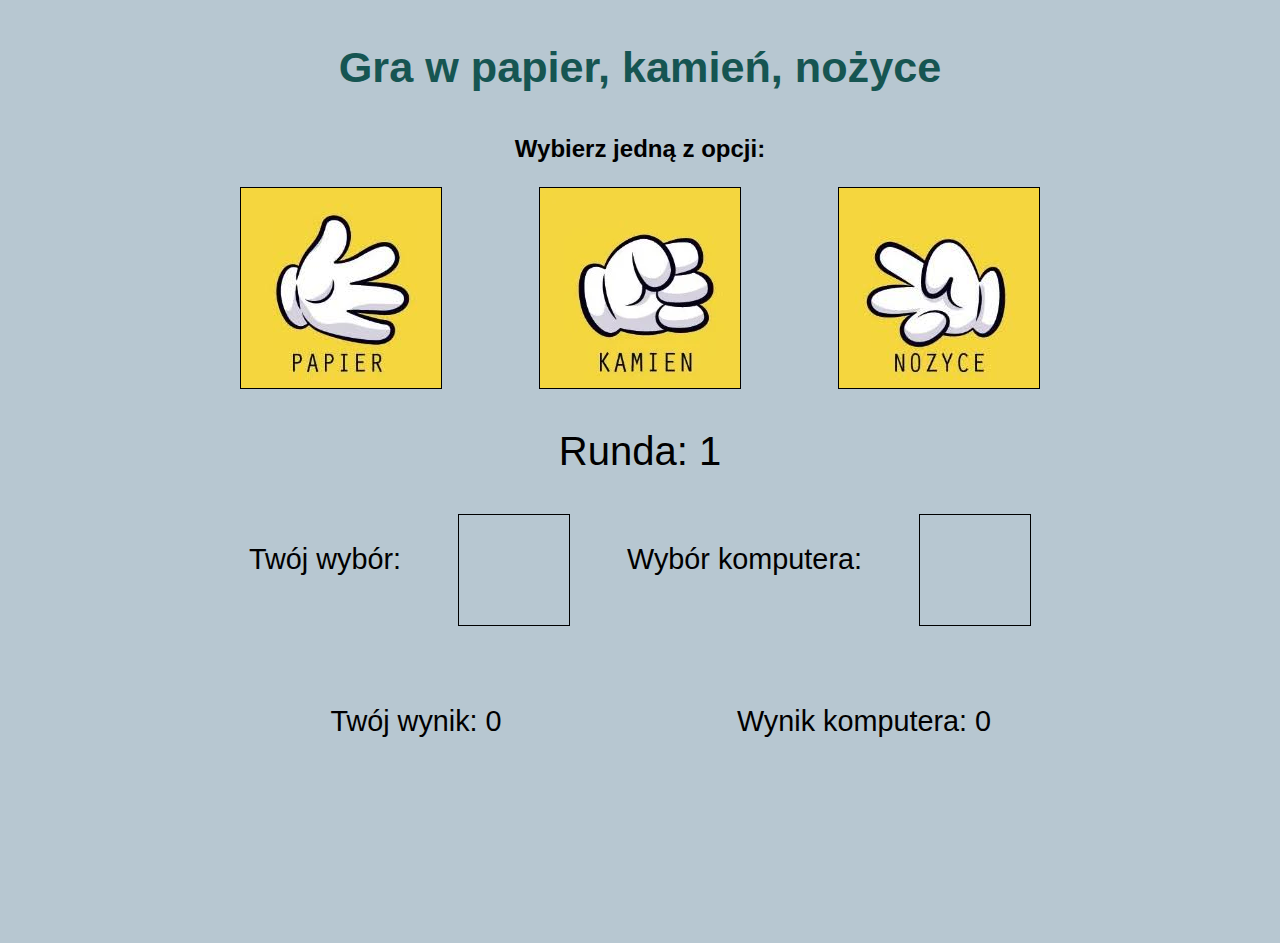
<file: index.html>
<!DOCTYPE html>
<html lang="pl">

<head>
    <meta charset="UTF-8">
    <meta name="viewport" content="width=device-width, initial-scale=1.0">
    <title>Papier kamień nożyce - gra</title>

    <link rel="stylesheet" type="text/css" href="style.css">
</head>

<body>
    <div id='container'>

        <h1>Gra w papier, kamień, nożyce</h1>
        <h2>Wybierz jedną z opcji:</h2>
        <div class='images'>
            <img class='papier' src='papier.jpg' alt='papier'></img>
            <img class='kamien' src='kamien.webp' alt='kamien'></img>
            <img class='nozyce' src='nozyce.jpg' alt='nozyce'></img>
        </div>
        <div class='round'>Runda:</div>
        <div class='choices'>

            <p>Twój wybór:</p>

            <div class='yourChoice'>
                <div class='square'></div>
            </div>

            <p>Wybór komputera:</p>

            <div class='computerChoice'>
                <div class='squareTwo'></div>
            </div>
        </div>
        <div style='clear: both;'></div>

        <div class='winner'> </div>
        <div class='results'>
            <div class='myResults'>Twój wynik:</div>
            <div class='computerResults'>Wynik komputera:</div>

        </div>

    </div>
    <script src="script.js"></script>
</body>

</html>
</file>
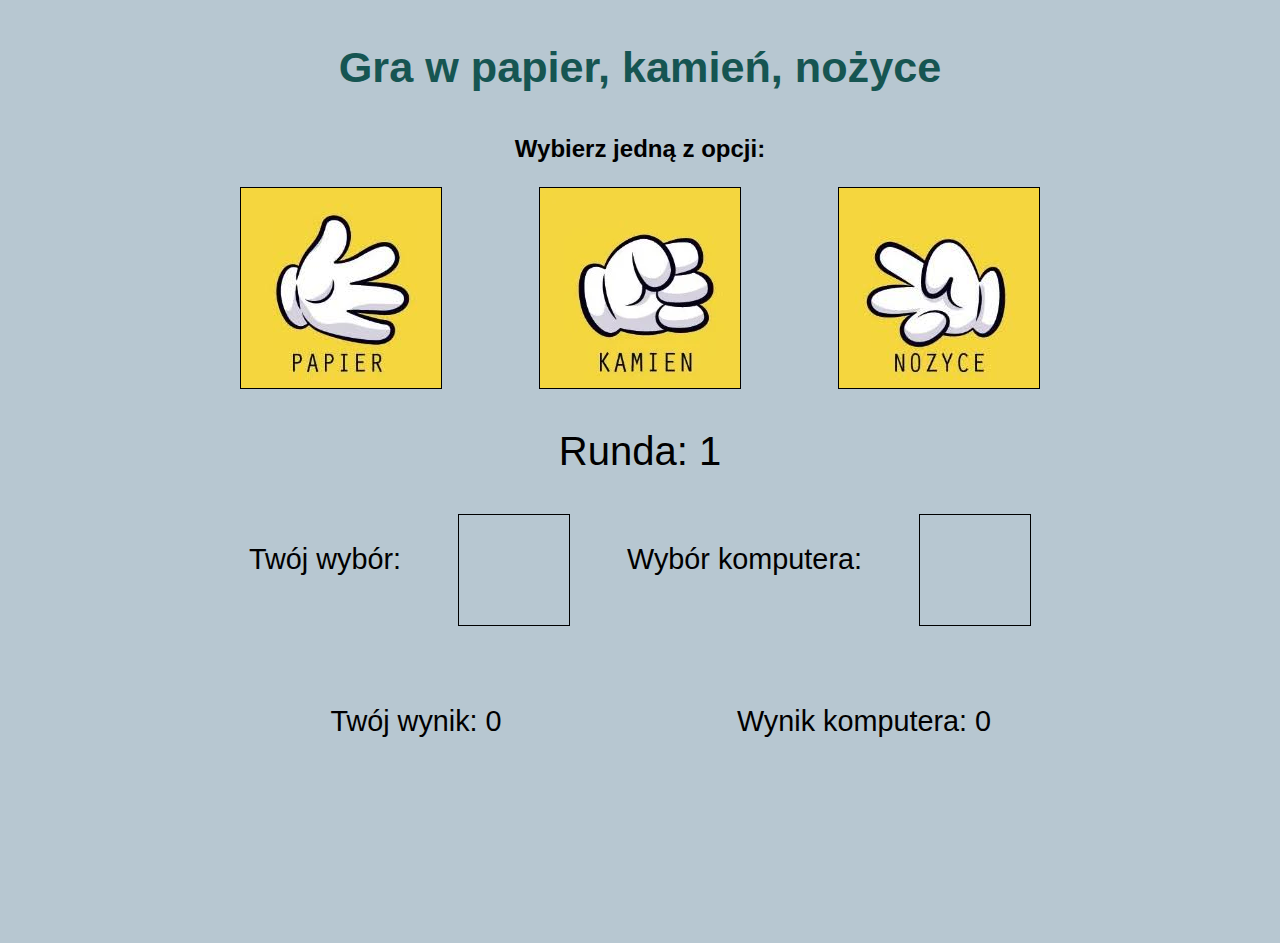
<file: game.html>
<!DOCTYPE html>
<html lang="pl">

<head>
    <meta charset="UTF-8">
    <meta name="viewport" content="width=device-width, initial-scale=1.0">
    <title>Papier kamień nożyce - gra</title>

    <link rel="stylesheet" type="text/css" href="style.css">
</head>

<body>
    <div id='container'>

        <h1>Gra w papier, kamień, nożyce</h1>
        <h2>Wybierz jedną z opcji:</h2>
        <div class='images'>
            <img class='papier' src='papier.jpg' alt='papier'></img>
            <img class='kamien' src='kamien.webp' alt='kamien'></img>
            <img class='nozyce' src='nozyce.jpg' alt='nozyce'></img>
        </div>
        <div class='round'>Runda:</div>
        <div class='choices'>

            <p>Twój wybór:</p>

            <div class='yourChoice'>
                <div class='square'></div>
            </div>

            <p>Wybór komputera:</p>

            <div class='computerChoice'>
                <div class='squareTwo'></div>
            </div>
        </div>
        <div style='clear: both;'></div>

        <div class='winner'> </div>
        <div class='results'>
            <div class='myResults'>Twój wynik:</div>
            <div class='computerResults'>Wynik komputera:</div>

        </div>

    </div>
    <script src="script.js"></script>
</body>

</html>
</file>
<file: style.css>
body {
    font-family: 'Franklin Gothic Medium', 'Arial Narrow', Arial, sans-serif;
    background-color: rgb(183, 199, 209);
    height: 100vh;
    width: 100vw;
    margin: 0;
    text-align: center;
}

#container {
    width: 70vw;
    margin-left: auto;
    margin-right: auto;

}

h1 {
    margin: 1em 3em 1em 3em;
    color: rgb(22, 85, 82);
    font-size: 2.7em;
    font-family: 'Franklin Gothic Medium', 'Arial Narrow', Arial, sans-serif;
}

h2 {
    width: 50vw;
    margin: 1em auto;
    text-align: center;
}

.papier,
.kamien,
.nozyce {
    max-width: 40vw;
    max-height: 35vh;
    float: left;
    margin: 0em 3vw;
    border: 1px solid black;

}

.papier:hover,
.kamien:hover,
.nozyce:hover {
    box-shadow: 0px 0px 20px 2px grey;
    transform: scale(1.1);
    cursor: pointer;
}

.images {

    display: flex;
    justify-content: space-around;
}

.round {
    clear: both;
    display: block;
    font-size: 2.5em;
    text-align: center;
    padding: 1em;
}

p {
    text-align: left;
    font-size: 1.8em;
}

.computerResults,
.myResults {
    float: left;
    width: 30vw;
    text-align: center;
    font-size: 1.8em;

}

.choices {
    display: flex;
    justify-content: space-evenly;
}

.results {
    display: flex;
    justify-content: space-around;

}


.winner {
    display: flex;
    justify-content: center;
    margin: 0.7em auto;
    font-size: 3.5em;
    color: rgba(255, 0, 98, 0.685);
}

.square,
.squareTwo {
    width: 110px;
    height: 110px;
    border: 1px solid black;

}
</file>
